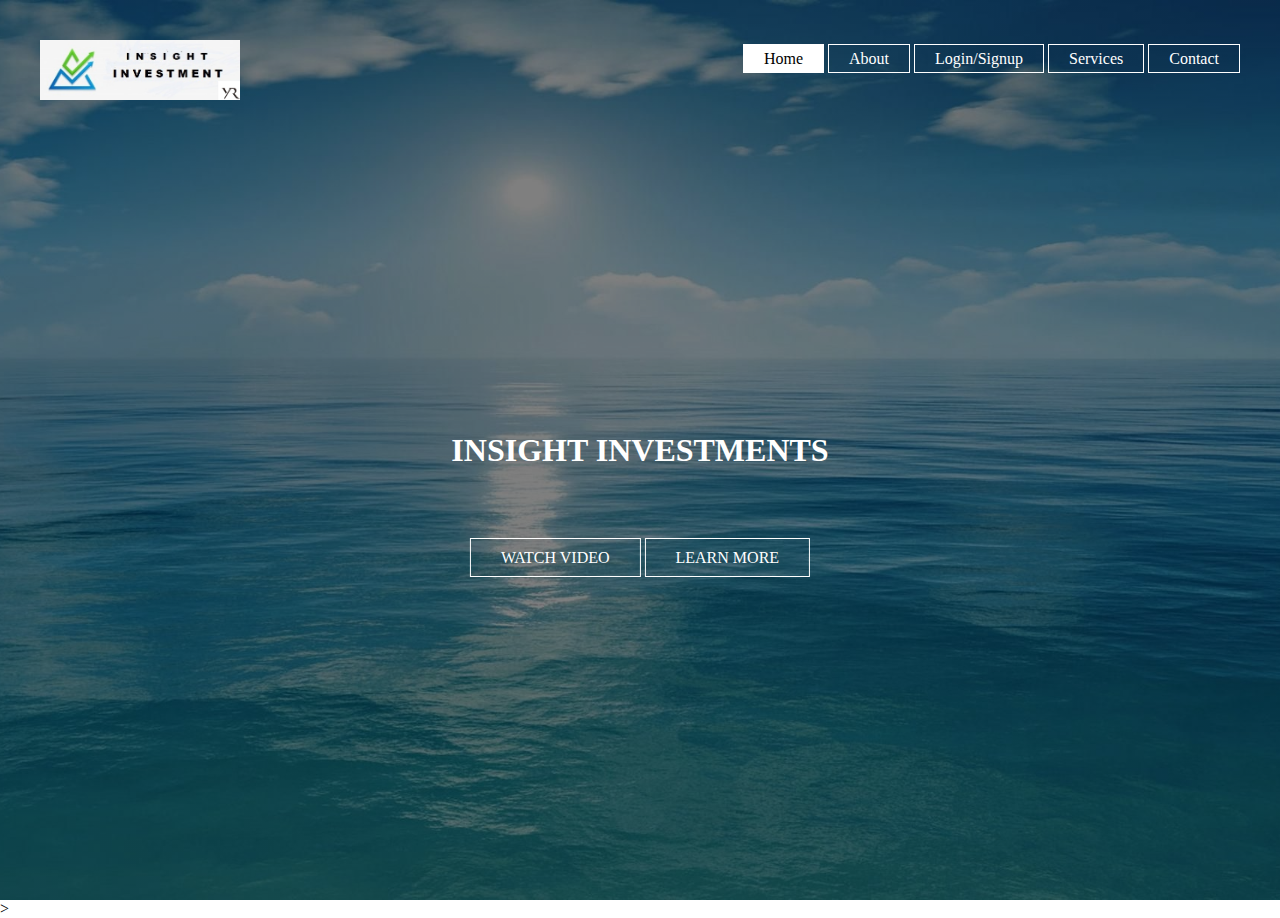
<file: index.html>
<!DOCTYPE html>
<html>
<head>
	<title>INSIGHT INVESTMENTS</title>
	<link rel="stylesheet" type="text/css" href="css/style.css">

</head>
<body>
<header>
	<div class="main">
		<div class="logo">
			<img src="logo1.jpg">
			
		</div>
		<ul>
			<li class ="active"><a href="#">Home</a></li>
			<li><a href="about.html">About</a></li>
			<li><a href="loginpage.html">Login/Signup</a></li>
			<li><a href="#">Services</a></li>
			<li><a href="contact.html">Contact</a></li>
		</ul>
		
	</div>
	<div class ="title">
		<h1>INSIGHT INVESTMENTS</h1>
		
	</div>
	<div class="button">
		<a href="https://youtu.be/I81xqr8HzBE" class=btn> WATCH VIDEO</a>
		<a href="learnmore.pdf" class=btn> LEARN MORE</a>
		
	</div>
	
</header>
</body>
</html>>
</file>
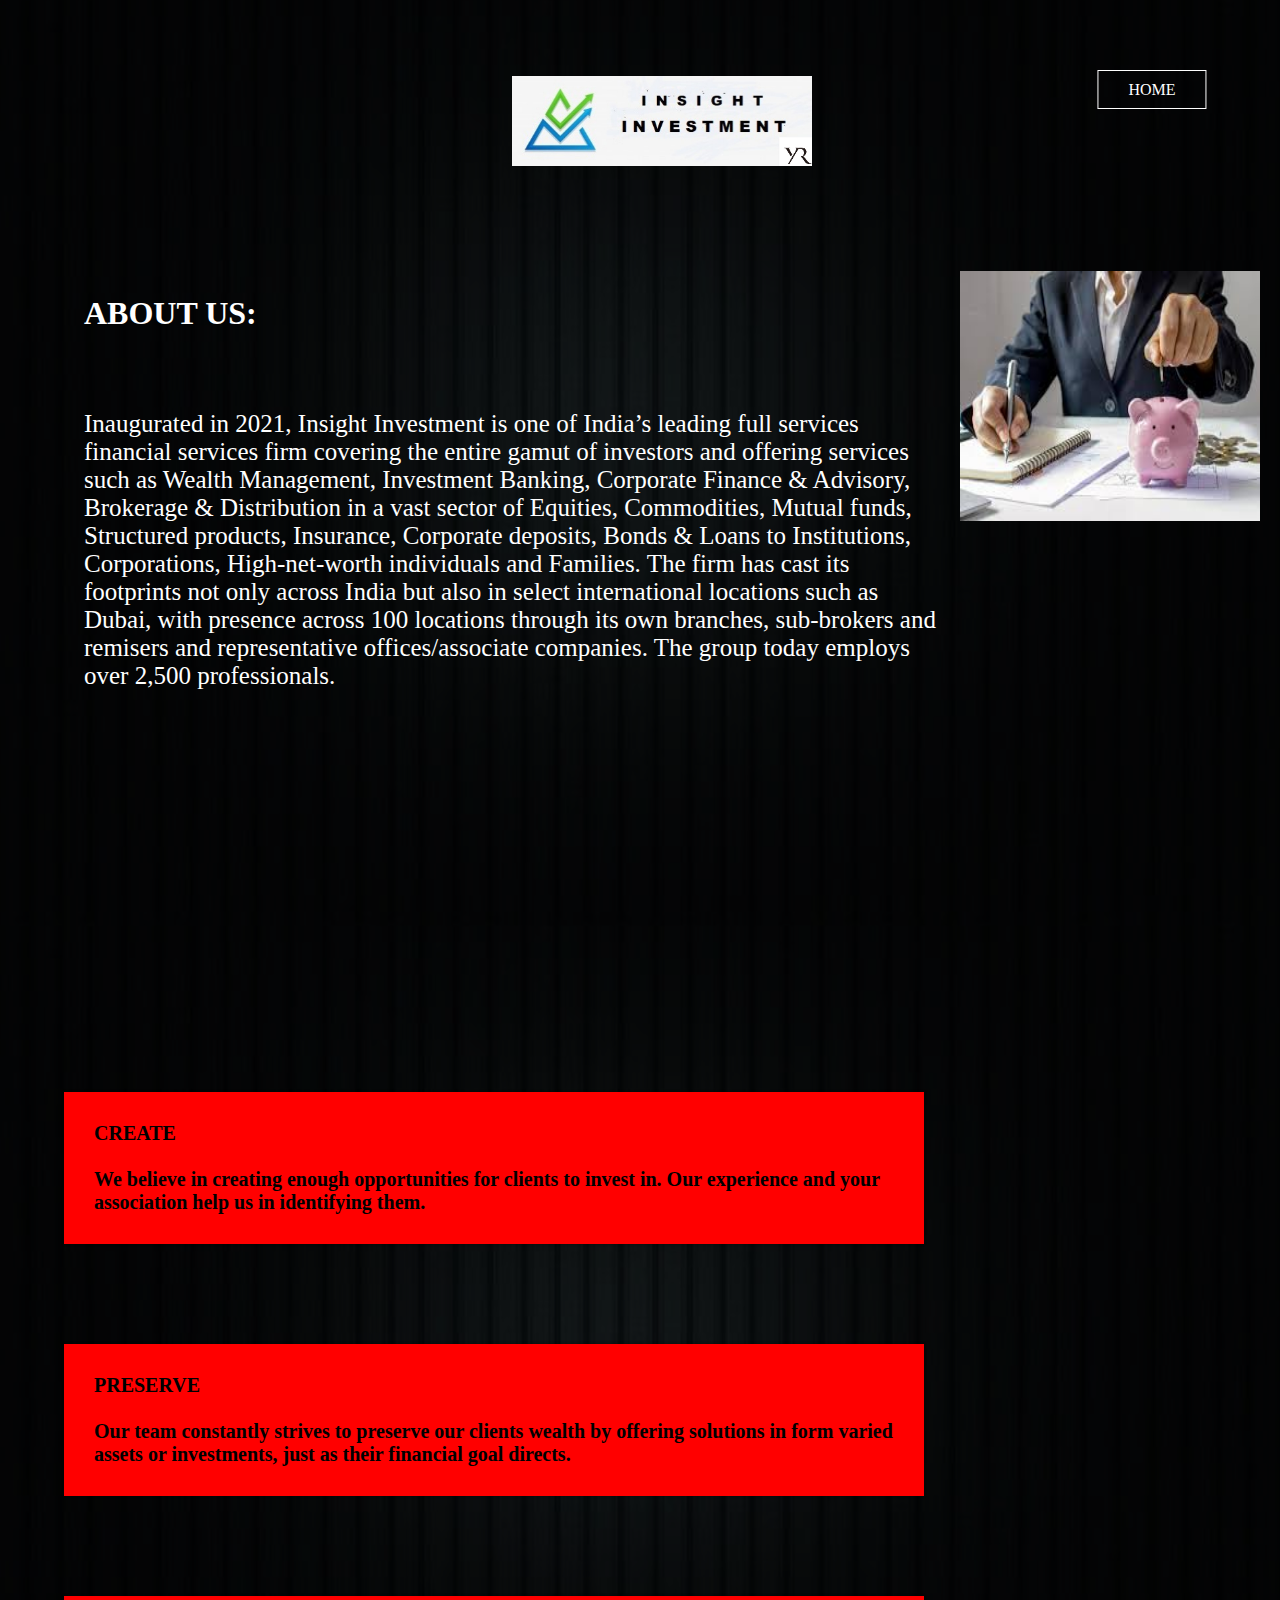
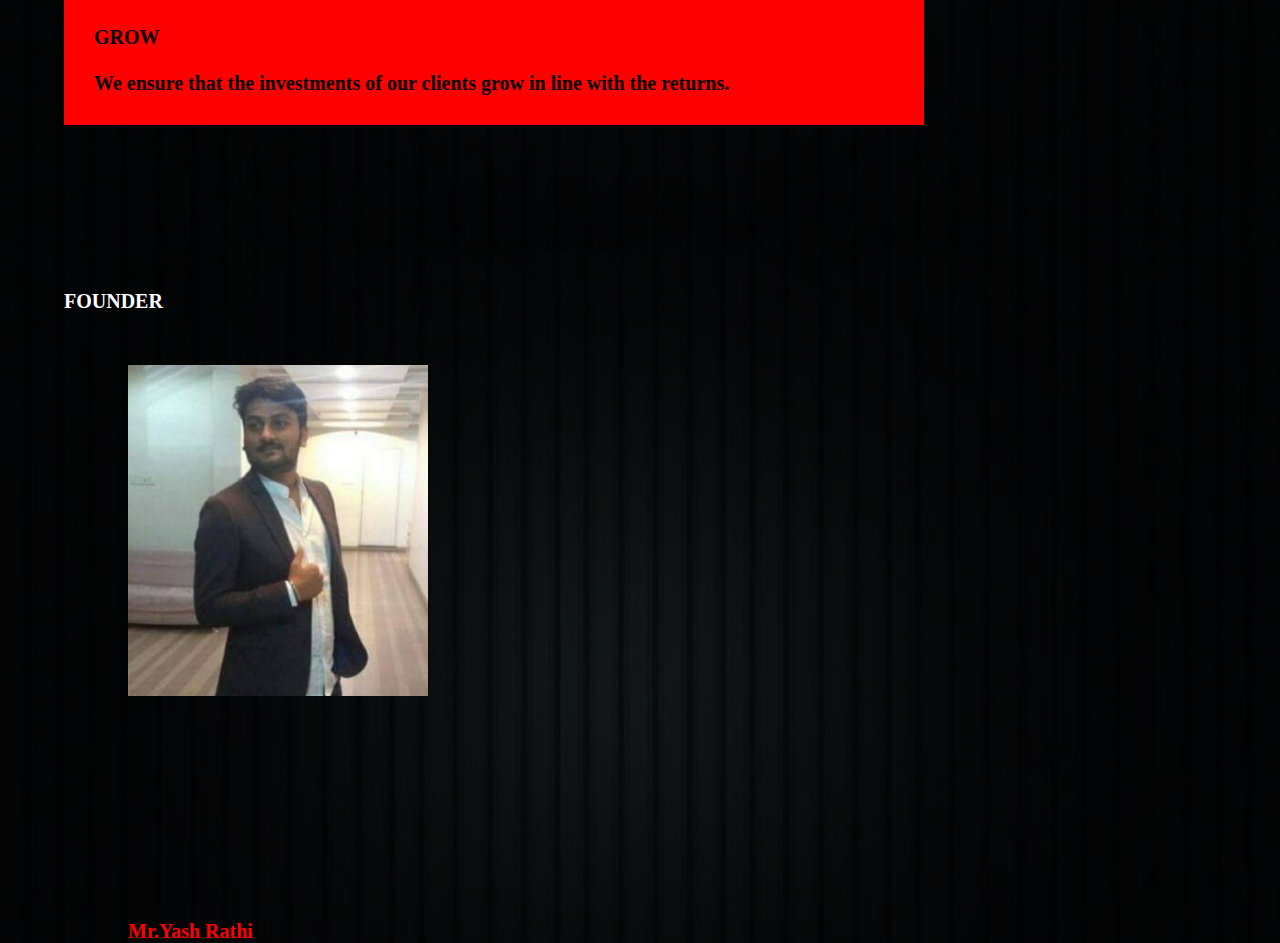
<file: about.html>
<!DOCTYPE html>
<html>
<head>
	<title>About us</title>
	<link rel="stylesheet" type="text/css" href="css/about.css">
</head>
<div class="abt">
	<img src="logo1.jpg">
	<div class ="button1">
    <a href="index.html" class=btn1>HOME</a>
     </div>
<body>
	<h1>ABOUT US:</h1>

</div>
<img src="abt1.jpg" class="abt1">
<p>
	Inaugurated in 2021, Insight Investment is one of India’s leading full services financial services firm covering the entire gamut of investors and offering services such as Wealth Management, Investment Banking, Corporate Finance & Advisory, Brokerage & Distribution in a vast sector of Equities, Commodities, Mutual funds, Structured products, Insurance, Corporate deposits, Bonds & Loans to Institutions, Corporations, High-net-worth individuals and Families.

    The firm has cast its footprints not only across India but also in select international locations such as Dubai, with presence across 100 locations through its own branches, sub-brokers and remisers and representative offices/associate companies. The group today employs over 2,500 professionals.
</p>
<h2>CREATE<br><br>
We believe in creating enough opportunities for clients to invest in. Our experience and your association help us in identifying them.</h2><br>


<h3>PRESERVE<br><br>
Our team constantly strives to preserve our clients wealth by offering solutions in form varied assets or investments, just as their financial goal directs.
</h3><br>

<h4>GROW<br><br>
We ensure that the investments of our clients grow in line with the returns.
</h4>

<h5>FOUNDER</h5>
	<img src="abt2.jpg" class="img2">
<h6>Mr.Yash Rathi</h6>

</body>
</html>
</file>
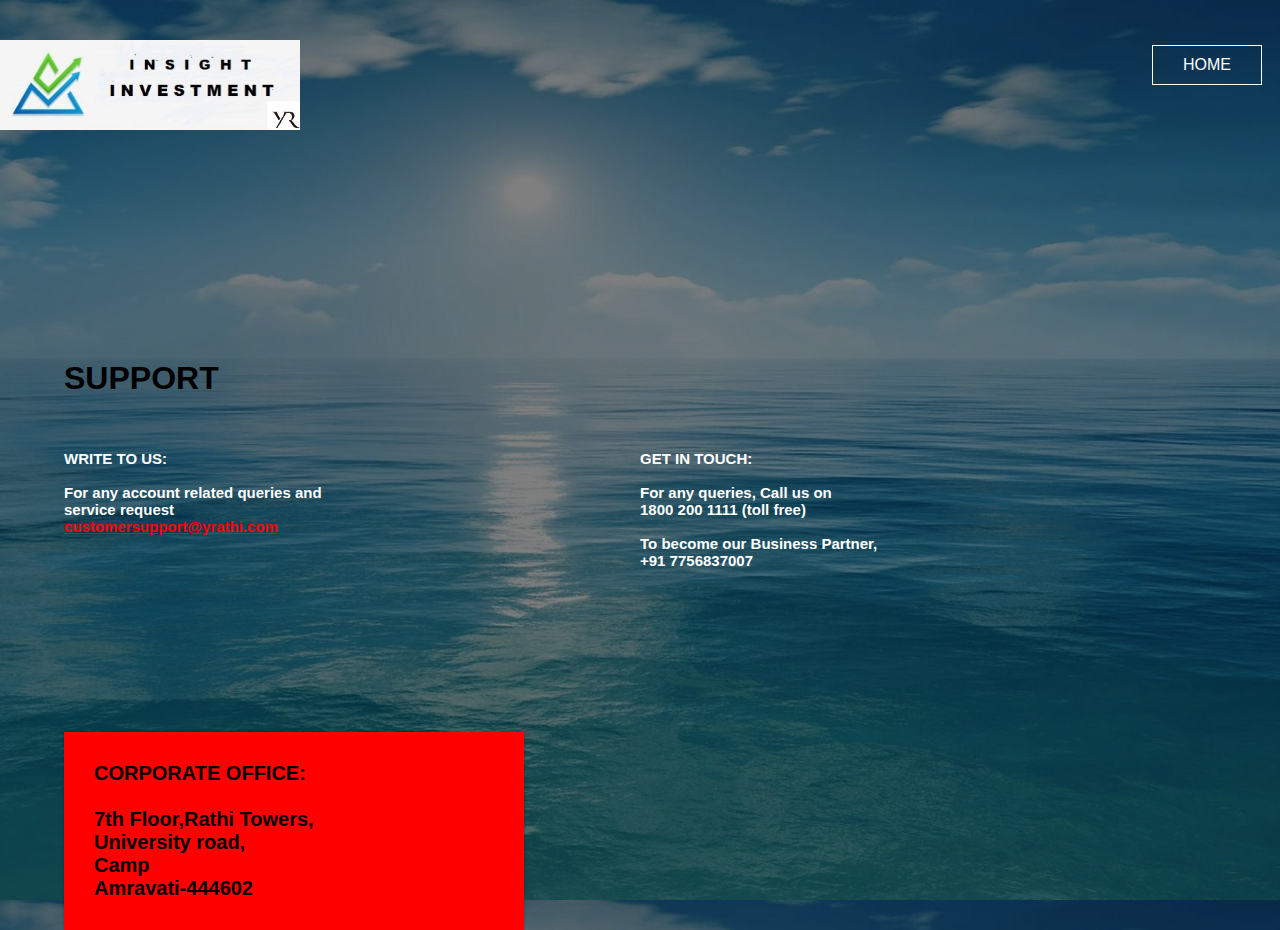
<file: contact.html>
<!DOCTYPE html>
<html>
<head>
	<title>CONTACT</title>
	<link rel="stylesheet" type="text/css" href="css/contact.css">
</head>
<img src="logo1.jpg">
<div>
    <a href="index.html" class=btn1>HOME</a>
     </div>
<body>

<h1>SUPPORT</h1>

<h2>WRITE TO US:<br><br>

For any account related queries and <br>
service request <br>
<a href="#" class="a">customersupport@yrathi.com</a>
</h2>
<h3>GET IN TOUCH: <br><br>

For any queries, Call us on<br>
1800 200 1111 (toll free)<br><br>
 To become our Business Partner,<br>
 +91 7756837007
</h3>

<h4> CORPORATE OFFICE:<br><br>
	7th Floor,Rathi Towers,<br>
	University road,<br>
	Camp<br>
	Amravati-444602

</h4>

</body>
</html>
</file>
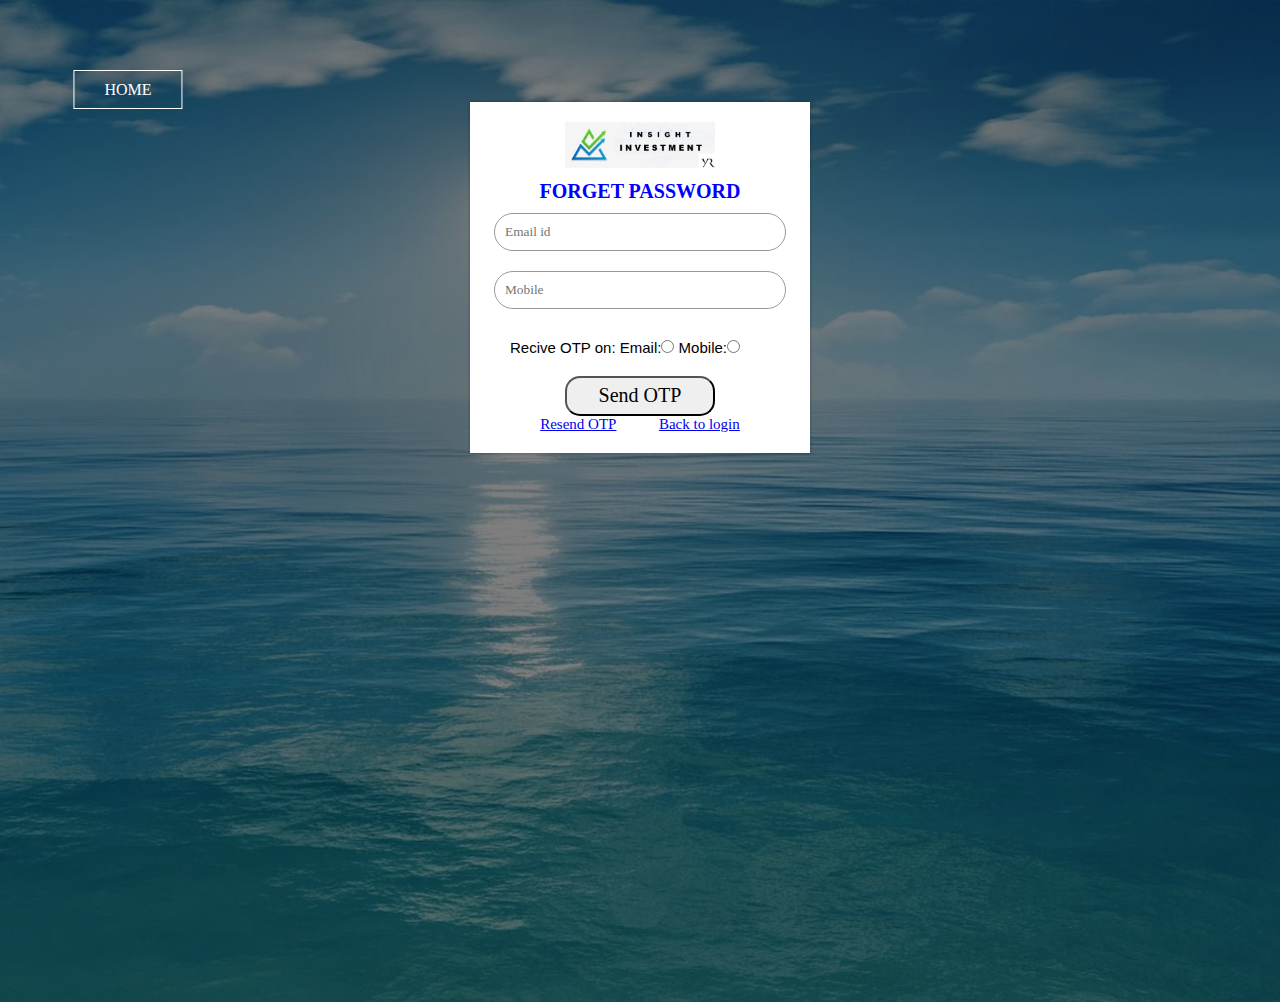
<file: fgtpass.html>
<!DOCTYPE html>
<html>
<head>
	<title>FORGET PASSWORD</title>
	<link rel="stylesheet" type="text/css" href="css/fgtpass.css">
</head>
<body>
<div class="fgt-pass">
	<img src="logo1.jpg">
	<h1>FORGET PASSWORD</h1>	
<form>
	<input type="email" class="input-box" placeholder="Email id"><br>
	<input type="Mobile" class="input-box" placeholder="Mobile">
    <p>Recive OTP on:    Email:<input type="radio" name="status">
    Mobile:<input type="radio" name="status"> </p>
    <button type="button" class="btn">Send OTP</button><br>
    <a href="#" class="resend">Resend OTP</a>
    <a href="loginpage.html" class="resend">Back to login</a>
</form>
</div>
 <div class ="button1">
    <a href="index.html" class=btn1>HOME</a>
     </div>
</body>
</html>
</file>
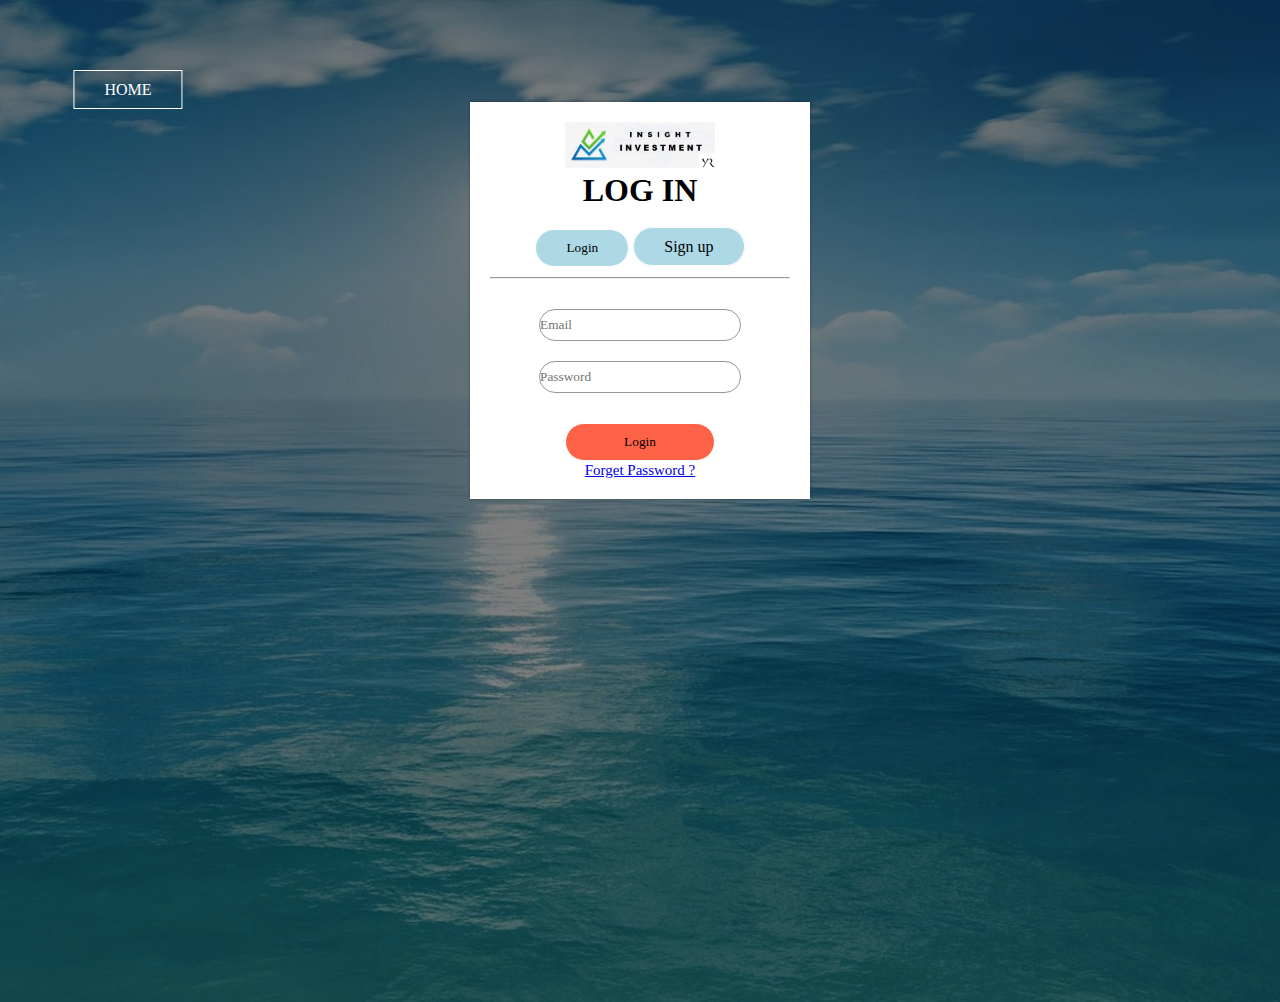
<file: loginpage.html>
<!DOCTYPE html>
<html>
<head>
	<title>Login page</title>
	<link rel="stylesheet" type="text/css" href="css/style2.css">
</head>
<div class ="button1">
    <a href="index.html" class=btn1>HOME</a>
     </div>
<body>

	<div class="log-in">
		<img src ="logo1.jpg">
	<h1>LOG IN</h1>


<form>
    
<button type="button" class="btn">Login</button>
<a href="signuppage2.html" class="btn">Sign up</a>
<hr>

	<input type="email" class="input-box" placeholder="Email"><br>
	<input type="password" class="input-box" placeholder="Password"><br>

	<button type="button" class="btn-1">Login</button><br>
	 <a href="fgtpass.html" class="fgtpass">Forget Password ?</a>

</form>
</div>


</body>
</html>
</file>
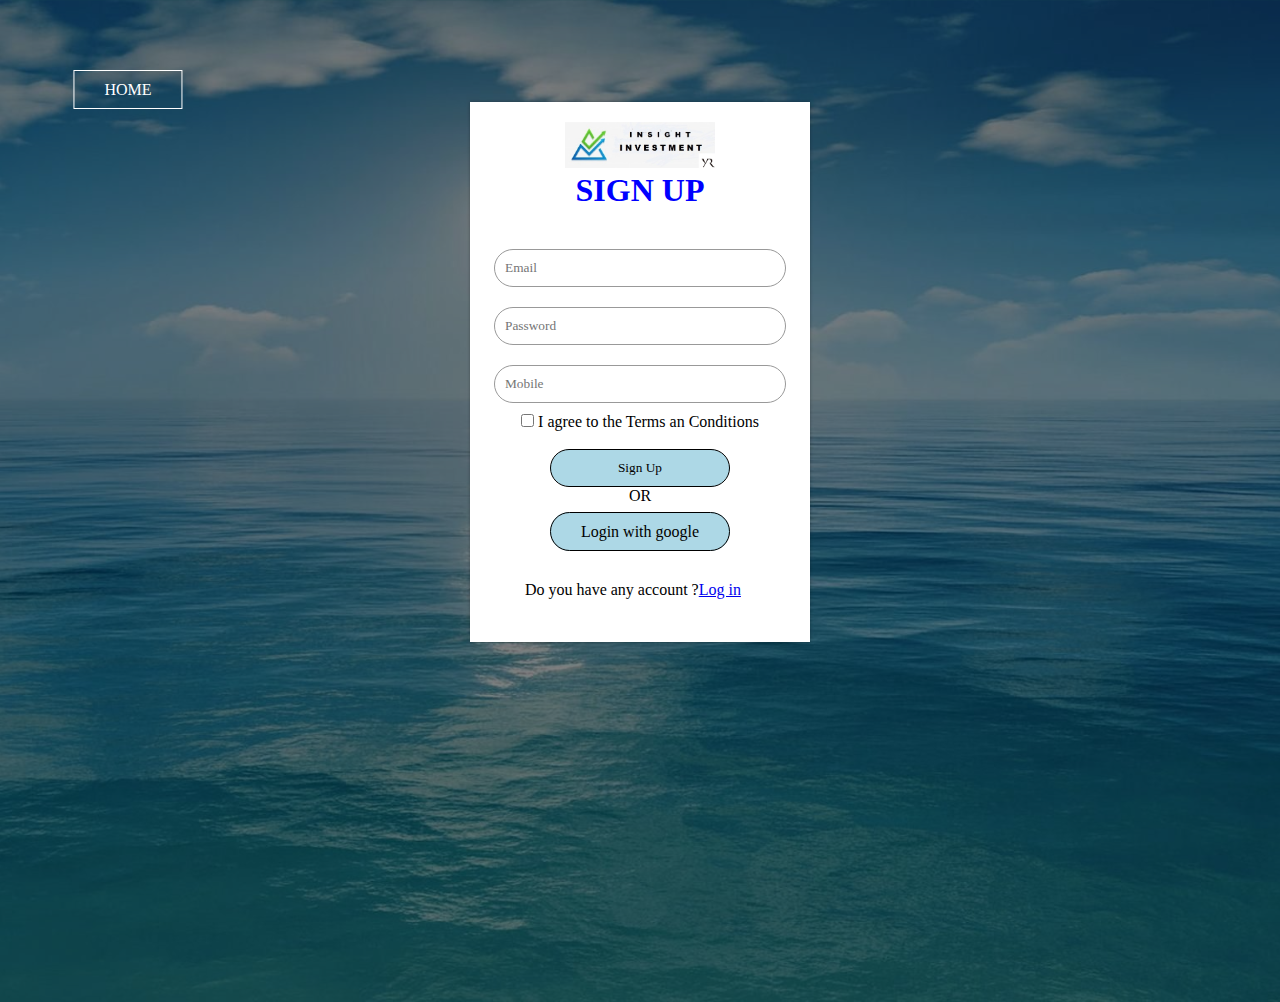
<file: signuppage2.html>
<!DOCTYPE html>
<html>
<head>
	<title>Sigin Up page</title>
	<link rel="stylesheet" type="text/css" href="css/style3.css">
</head>
<body>
	<header>

	<div class="Sign-up">
        <img src ="logo1.jpg">
	<h1>SIGN UP</h1>


<form>
	<input type="email" class="input-box" placeholder="Email">
	<input type="password" class="input-box" placeholder="Password">
    <input type="Mobile No" class="input-box" placeholder="Mobile">
    <p><span><input type="checkbox"></span> I agree to the Terms an Conditions</p>
    <br>
    <button type="button" class="Signup-btn">Sign Up</button><br>
    
    <p class="or">OR</p><br>
    
    <a href="Gmail1.html" class="btn-g">Login with google</a>
     <div class="l1">
    <p>Do you have any account ?<a href="loginpage.html">Log in</a></p>
</div>

</form>
</div>
 <div class ="button1">
    <a href="index.html" class=btn1>HOME</a>
     </div>

</header>
</body>
</html>
</file>
<file: css/style.css>
*{
	margin: 0;
	padding: 0;
	font-family: Century Gothic;

}
header{
	background-image:linear-gradient(rgba(0,0,0,0.5),rgba(0,0,0,0.5)), url(../g.jpg);
	height: 100vh;
	background-size: cover;
	background-position: center;
}
ul{
	float: right;
	list-style-type: none;
	margin-top: 50px;

}
ul li{
	display: inline-block;
}
ul li a{
	text-decoration: none;
	color: #fff;
	padding: 5px 20px;
	border: 1px solid #fff;
	transition: 0.6s ease;

}
ul li a:hover{
	background-color: #fff;
	color: #000;

}
ul li.active a{
	background-color: #fff;
	color: #000;
}
.logo img{
float: left;
width: 200px;
height: auto;
margin-top: 40px;
}
.main{
	max-width: 1200px;
	margin: auto;

}
.title{
	position: absolute;
	top: 50%;
	left: 50%;
	transform: translate(-50%,-50%);
}
.title h1{
	color: #fff;
	font size: 70px;

}
.button{
	position: absolute;
	top: 62%;
	left: 50%;
	transform: translate(-50%,-50%);
}
.btn{
	border: 1px solid #fff;
	padding: 10px 30px;
	color: #fff;
	text-decoration: none;
    transition: 0.6s ease;
}
.btn:hover{
	background-color: #fff;
	color: #000;
}
</file>
<file: css/about.css>
*{
	margin: 0;
	padding: 0;
	font-family: CG Times;

}
body {
	background-image:linear-gradient(rgba(0,0,0,0.5),rgba(0,0,0,0.5)), url(../abtbg2.jpg);
	height: 100vh;
	background-size: cover;
	background-position: center;
	}
	h1{
		position: absolute;
		top: 30%;
		margin-left: 3%;
		margin-top: 25px;
	}
	.abt{

    width: 300px;
	padding: 20px;
	margin: 2% ;
	position: left;
	color: #fff;
	}
	img{
		position: absolute;
		left: 40%;
		width: 300px;
		margin-top: 30px;
	}
	p{
		position: absolute;
		top: 40%;
		left: 5%;
		right: 25%;
		color:#fff;
		padding: 20px;
		font-size: 25px;
		margin-top: 30px;
	
		
	}
	.abt1{
		position: absolute;
		left: 75%;
		height: 250px;
		margin-top: 180px;
	}

h2{
	position: absolute;
	top: 110%;
	width: 800px;
	left: 5%;
	box-shadow: 0 0 3px 0 rgba(0,0,0,0.3);
	background: #ff0000;
	padding: 30px;
	color: #000;
	font-size: 20px;
	font-family: CG Times;
	margin: 8% auto 0;
}
h3{
	position: absolute;
	top: 138%;
	width: 800px;
	left: 5%;
	box-shadow: 0 0 3px 0 rgba(0,0,0,0.3);
	background: #ff0000;
	padding: 30px;
	color: #000;
	font-size: 20px;
	font-family: CG Times;
	margin: 8% auto 0;
}
h4{
	position: absolute;
	top: 166%;
	width: 800px;
	left: 5%;
	box-shadow: 0 0 3px 0 rgba(0,0,0,0.3);
	background: #ff0000;
	padding: 30px;
	font-size: 20px;
	color: #000;
	font-family: CG Times;
	margin: 8% auto 0;
}
h5{
	position: absolute;
	top: 210%;
	color: #fff;
	left: 5%;
	font-size: 20px;

}
.img2{
	position: absolute;
	top: 215%;
	left: 10%;
}
h6{
	position: absolute;
	top: 280%;
	left: 10%;
	font-size: 20px;
	color: 	#ff0000;
}
.button1{
	position: absolute;
	top: 10%;
	left: 90%;
	transform: translate(-50%,-50%);

}
.btn1{
	border: 1px solid #fff;
	padding: 10px 30px;
	color: #fff;
	text-decoration: none;
}
.btn1:hover{
	background-color: #fff;
	color: #000;
</file>
<file: css/contact.css>
*{
	margin: 0;
	padding: 0;
	font-family: Arial ;

}
body {
	background-image:linear-gradient(rgba(0,0,0,0.5),rgba(0,0,0,0.5)), url(../g.jpg);
	height: 100vh;
	background-size: cover;
	background-position: center;
	}
.btn1{
		position: absolute;
		top: 5%;
		left: 90%;
	border: 1px solid #fff;
	padding: 10px 30px;
	color: #fff;
	text-decoration: none;
}
.btn1:hover{
	background-color: #fff;
	color: #000;
}

img{
width: 300px;
margin-top: 40px;
}
h1{
	position: absolute;
	top: 40%;
	left: 5%;
	color: #000;
}

h2{
	position: absolute;
	top: 50%;
	left: 5%;
	color: #fff;
	font-size: 15px;
}
a{
	color: #ff0000;
}
h3{
	position: absolute;
	top: 50%;
	left: 50%;
	color: #fff;
	font-size: 15px;
}
h4{

	position: absolute;
	top: 70%;
	width: 400px;
	left: 5%;
	box-shadow: 0 0 3px 0 rgba(0,0,0,0.3);
	background: #ff0000;
	padding: 30px;
	font-size: 20px;
	color: #000;
	margin: 8% auto 0;
}
</file>
<file: css/fgtpass.css>
*{
	margin: 0;
	padding: 0;
	font-family: CG TIMES
}
body{
	background-image:linear-gradient(rgba(0,0,0,0.5),rgba(0,0,0,0.5)),url(../g.jpg);
	height: 100vh;
	background-size: cover;
	background-position: center;
}
h1{
	color: #0000ff;
}
.fgt-pass{

    width: 300px;
	box-shadow: 0 0 3px 0 rgba(0,0,0,0.3);
	background: #fff;
	padding: 20px;
	margin: 8% auto 0;
	text-align: center;
	font-size: 10px;
}
.input-box{
	border-radius: 20px;
	padding: 10px;
	margin: 10px 0;
	width: 90%;
	border: 1px solid #999;
	outline: none;
}
img{
	width: 150px;
	margin-bottom: 10px;
}

p{
font-size: 15px;
text-align: left;
margin-left: 20px;
margin-top: 20px;
color: #000;
font-family:Arial; 
}
.btn{
	margin-top: 20px;
	border-radius: 15px;
	width: 150px;
	padding: 5px ;
	height: 40px;
	font-size: 20px;


}
.resend{
	font-size: 15px;
	padding: 10px 20px;
	
}
.button1{
	position: absolute;
	top: 10%;
	left: 10%;
	transform: translate(-50%,-50%);

}
.btn1{
	border: 1px solid #fff;
	padding: 10px 30px;
	color: #fff;
	text-decoration: none;
}
.btn1:hover{
	background-color: #ooo;
	color: #fff;
</file>
<file: css/style2.css>
*{
	margin: 0;
	padding: 0;
	font-family: CG Times;

}
body {
	background-image:linear-gradient(rgba(0,0,0,0.5),rgba(0,0,0,0.5)), url(../g.jpg);
	height: 100vh;
	background-size: cover;
	background-position: center;
	}
	.log-in{
		width: 300px;
	box-shadow: 0 0 3px 0 rgba(0,0,0,0.3);
	background: #fff;
	padding: 20px;
	margin: 8% auto 0;
	text-align: center;
	}
	.input-box{
		border-radius: 20px;
		padding 10px;
		margin: 10px 0;
		width: 200px;
		height: 30px;
		border: 1px solid #999;
	    outline: none;
	}
	hr{
		margin-top:  10px;
		margin-bottom: 20px;
	}
	.btn{

		border: 1px solid #fff;
	    padding: 10px 30px;
	    color: #000;
	    text-decoration: none;
	    background-color: #ADD8E6;
	    border-radius: 20px;
	    margin-top: 20px;

	}
	.btn:hover{
		background-color: #000;
	color: #fff;
	}
	.btn-1{
		border: 1px solid #fff;
	    padding: 10px 30px;
	    color: #000;
	    text-decoration: none;
	    background-color: #FF6347;
	    border-radius: 20px;
	    width: 50%;
	    margin-top: 20px;
	}
	.btn-1:hover{
		background-color: #000;
	    color: #fff;
	}
	.button1{
	position: absolute;
	top: 10%;
	left: 10%;
	transform: translate(-50%,-50%);

}
.btn1{
	border: 1px solid #fff;
	padding: 10px 30px;
	color: #fff;
	text-decoration: none;
}
.btn1:hover{
	background-color: #fff;
	color: #000;
}
.fgtpass{
	font-size: 15px;
}
img{
	width: 150px;
}
</file>
<file: css/style3.css>
*{
	margin: 0;
	padding: 0;
	font-family: CG TIMES;

}
body {
	background-image:linear-gradient(rgba(0,0,0,0.5),rgba(0,0,0,0.5)), url(../g.jpg);
	height: 100vh;
	background-size: cover;
	background-position: center;
}

.Sign-up
{
	width: 300px;
	height: 500px;
	box-shadow: 0 0 3px 0 rgba(0,0,0,0.3);
	background: #fff;
	padding: 20px;
	margin: 8% auto 0;
	text-align: center;

}
.Sign-up h1
{
	color: #0000ff;
	margin-bottom: 30px;

}
.input-box
{
	border-radius: 20px;
	padding: 10px;
	margin: 10px 0;
	width: 90%;
	border: 1px solid #999;
	outline: none;
}
.button1{
	position: absolute;
	top: 10%;
	left: 10%;
	transform: translate(-50%,-50%);

}
.btn1{
	border: 1px solid #fff;
	padding: 10px 30px;
	color: #fff;
	text-decoration: none;
}
.btn1:hover{
	background-color: #ooo;
	color: #fff;
}
.Signup-btn{
	border: 1px solid #000;
	border-radius: 20px;
	padding: 10px 30px;
	color: #000;
	text-decoration: none;
	background-color: #ADD8E6;
	width: 60%;
}
.Signup-btn:hover{
	background-color: #ooo;
	color: #fff;
}
.btn-g{
	
	border: 1px solid #000;
	border-radius: 20px;
	padding: 10px 30px;
	color: #000;
	text-decoration: none;
	background-color: #ADD8E6;
	width: 60%;
	margin-bottom: 10px;
}
.btn-g:hover{
	background-color: #ooo;
	color: #fff;
}
img{
	width: 150px;
}
.l1{
	position: absolute;
	margin-top: 30px;
	padding: 10px 35px;
}
</file>
